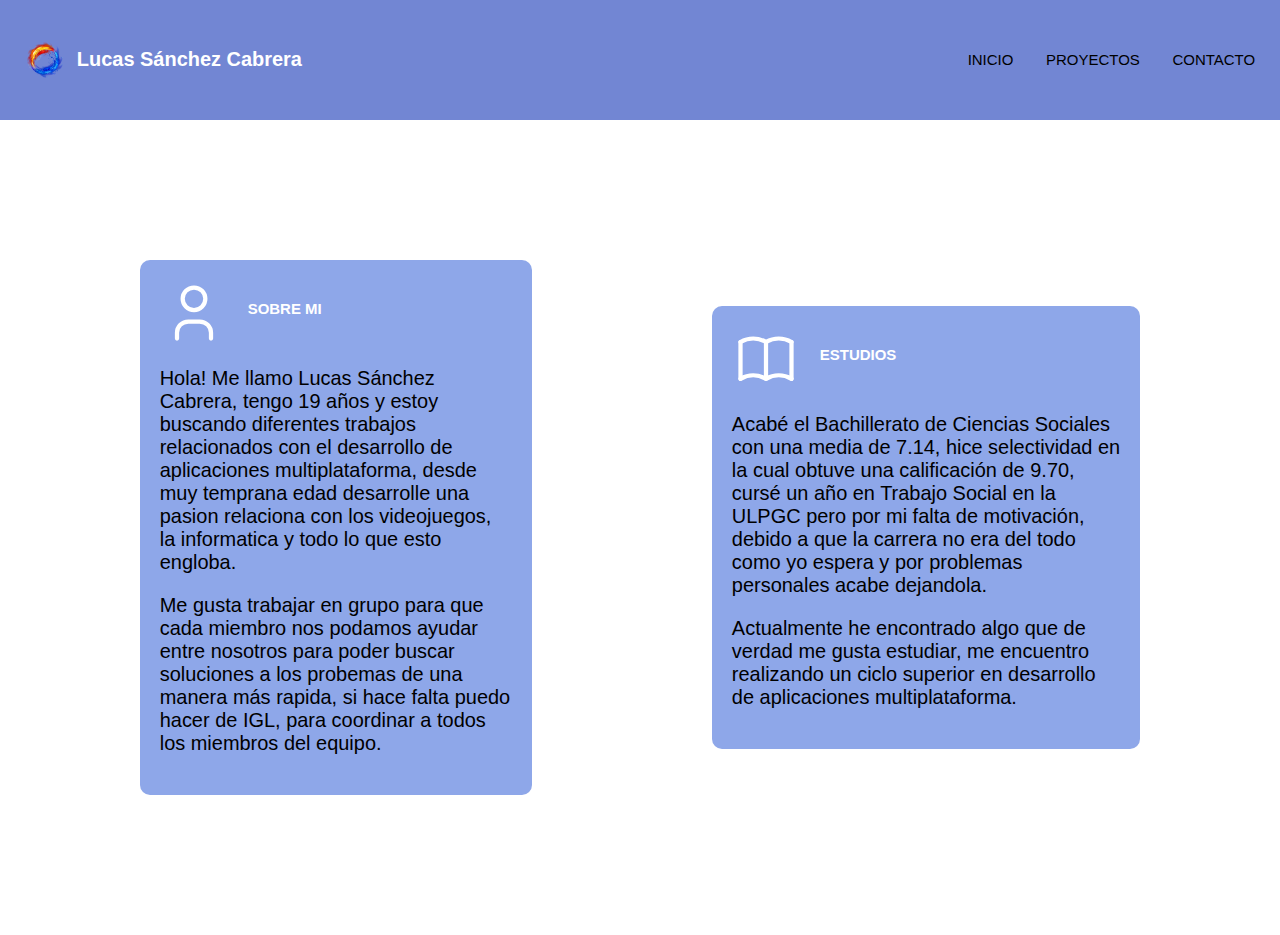
<file: index.html>
<!DOCTYPE html>
<html lang="es">

<head>
    <meta charset="UTF-8">
    <meta http-equiv="X-UA-Compatible" content="IE=edge">
    <meta name="viewport" content="width=device-width, initial-scale=1.0">
    <link rel="stylesheet" href="./styles.css">
    <title>Segundo Portfolio</title>
</head>

<body>
    
    <header class="encabezado">
        <div class="logo">
            <img class="encabezado-img" src="./5a3007345e5c27.4764483715130970123865.png" alt="logo">
            <h1 class="encabezado-text">Lucas Sánchez Cabrera</h1>
        </div>
        
        <nav class="barra-navegacion">
            <a href="./index.html" class="nav-link">Inicio</a>
            <a href="./heroes.html"class="nav-link">Proyectos</a>
            <a href="./contacto.html"class="nav-link">Contacto</a>
        </nav>

    </header>

    <main>
        <section class="informacion">
            <div class="elemento-informacion">
                <div class="titulo-informacion">
                    <svg xmlns="http://www.w3.org/2000/svg" class="icon icon-tabler icon-tabler-user" width="68" height="68" viewBox="0 0 24 24" stroke-width="1.5" stroke="#ffffff" fill="none" stroke-linecap="round" stroke-linejoin="round">
                        <path stroke="none" d="M0 0h24v24H0z" fill="none"/>
                        <circle cx="12" cy="7" r="4" />
                        <path d="M6 21v-2a4 4 0 0 1 4 -4h4a4 4 0 0 1 4 4v2" />
                      </svg>
                    <h1>Sobre mi</h1>

                </div>

                <div class="texto-informacion">
                    
                    <p>
                        Hola! Me llamo Lucas Sánchez Cabrera, tengo 19 años y estoy buscando diferentes trabajos relacionados con el desarrollo de aplicaciones multiplataforma, desde muy temprana edad desarrolle una pasion relaciona con los videojuegos, la informatica y todo lo que esto engloba.                   
                    </p>

                    <p>
                        Me gusta trabajar en grupo para que cada miembro nos podamos ayudar entre nosotros para poder buscar soluciones a los probemas de una manera más rapida, si hace falta puedo hacer de IGL, para coordinar a todos los miembros del equipo.
                    </p>
                    
                </div>

            </div>

            <div class="elemento-informacion">
                <div class="titulo-informacion" >
                    <svg xmlns="http://www.w3.org/2000/svg" class="icon icon-tabler icon-tabler-book" width="68" height="68" viewBox="0 0 24 24" stroke-width="1.5" stroke="#ffffff" fill="none" stroke-linecap="round" stroke-linejoin="round">
                        <path stroke="none" d="M0 0h24v24H0z" fill="none"/>
                        <path d="M3 19a9 9 0 0 1 9 0a9 9 0 0 1 9 0" />
                        <path d="M3 6a9 9 0 0 1 9 0a9 9 0 0 1 9 0" />
                        <line x1="3" y1="6" x2="3" y2="19" />
                        <line x1="12" y1="6" x2="12" y2="19" />
                        <line x1="21" y1="6" x2="21" y2="19" />
                      </svg>
                    <h1>Estudios</h1>
                </div>

                <div class="texto-informacion">
                 
                    <p>
                    Acabé el Bachillerato de Ciencias Sociales con una media de 7.14, hice selectividad en la cual obtuve una calificación de 9.70, cursé un año en Trabajo Social en la ULPGC pero por mi falta de motivación, debido a que la carrera no era del todo como yo espera y por  problemas personales acabe dejandola.
                    </p>

                    <p>
                    Actualmente he encontrado algo que de verdad me gusta estudiar, me encuentro realizando un ciclo superior en desarrollo de aplicaciones multiplataforma.
                    </p>  
                </div>
            </div>
        </section>
    </main>
</body>

</html>
</file>
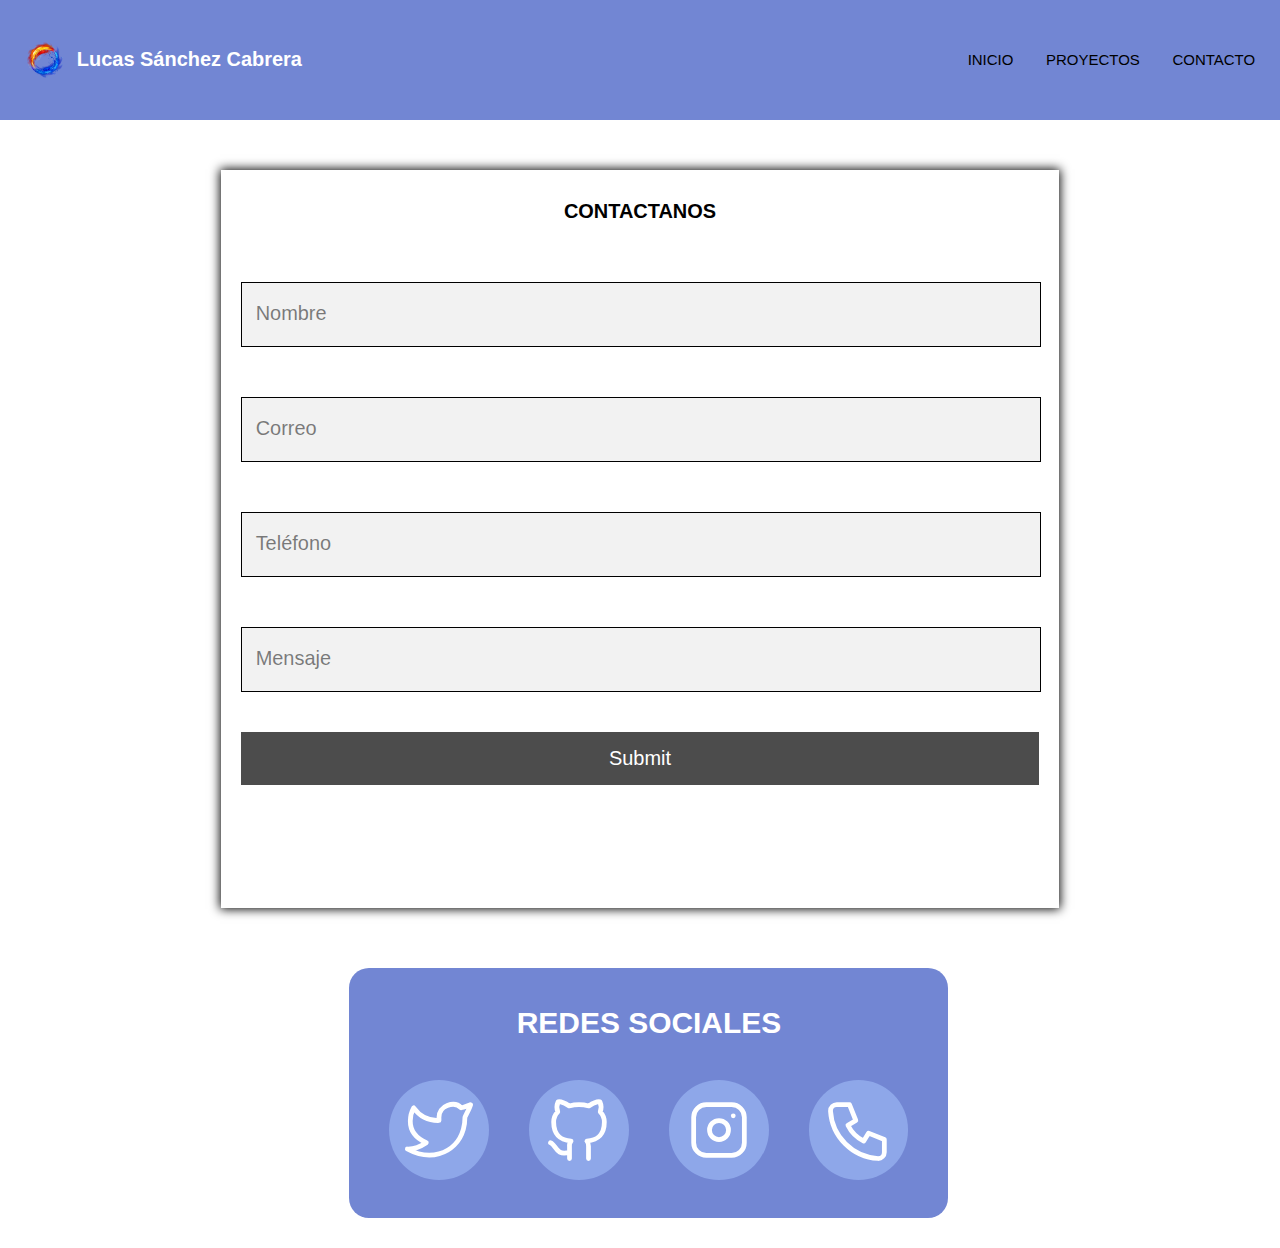
<file: contacto.html>
<!DOCTYPE html>
<html lang="es">

<head>
    <meta charset="UTF-8">
    <meta http-equiv="X-UA-Compatible" content="IE=edge">
    <meta name="viewport" content="width=device-width, initial-scale=1.0">
    <link rel="stylesheet" href="./styles.css">
    <title>Segundo Portfolio</title>

</head>

<body>
    
    <header class="encabezado">
        <div class="logo">
            <img class="encabezado-img" src="./5a3007345e5c27.4764483715130970123865.png" alt="logo">
            <h1 class="encabezado-text">Lucas Sánchez Cabrera</h1>
        </div>
        
        <nav class="barra-navegacion">
            <a href="index.html" class="nav-link">Inicio</a>
            <a href="./heroes.html"class="nav-link">Proyectos</a>
            <a href="contacto.html"class="nav-link">Contacto</a>
        </nav>

    </header>

    <main>
        
        <form action="" class="formulario" id="form">
            <h1 class="formulario__titulo">Contactanos</h1>
            <input type="text" class="formulario__input" id="name">
            <label for="" class="formulario__label">Nombre</label>
            <input type="text" class="formulario__input" id="email">
            <label for="" class="formulario__label">Correo</label>
            <input type="text" class="formulario__input" id="telefono">
            <label for="" class="formulario__label">Teléfono</label>
            <input type="text" class="formulario__input" id="mensaje">
            <label for="" class="formulario__label">Mensaje</label>
            <input type="submit" class="formulario__submit">

            <p class="warning" id="warning"></p>
            
        </form>

        <script src="script.js"></script>

        <section class="redes">
            <h1 class="redes__encabezado">REDES SOCIALES</h1>

            <div class="redes-en">
                <div class="red">
                    <svg xmlns="http://www.w3.org/2000/svg" class="icon icon-tabler icon-tabler-brand-twitter" width="76" height="76" viewBox="0 0 24 24" stroke-width="1.5" stroke="#ffffff" fill="none" stroke-linecap="round" stroke-linejoin="round">
                        <path stroke="none" d="M0 0h24v24H0z" fill="none"/>
                        <path d="M22 4.01c-1 .49 -1.98 .689 -3 .99c-1.121 -1.265 -2.783 -1.335 -4.38 -.737s-2.643 2.06 -2.62 3.737v1c-3.245 .083 -6.135 -1.395 -8 -4c0 0 -4.182 7.433 4 11c-1.872 1.247 -3.739 2.088 -6 2c3.308 1.803 6.913 2.423 10.034 1.517c3.58 -1.04 6.522 -3.723 7.651 -7.742a13.84 13.84 0 0 0 .497 -3.753c-.002 -.249 1.51 -2.772 1.818 -4.013z" />
                    </svg>

                    
                    
                </div>

                <div class="red">
                    <svg xmlns="http://www.w3.org/2000/svg" class="icon icon-tabler icon-tabler-brand-github" width="76" height="76" viewBox="0 0 24 24" stroke-width="1.5" stroke="#ffffff" fill="none" stroke-linecap="round" stroke-linejoin="round">
                        <path stroke="none" d="M0 0h24v24H0z" fill="none"/>
                        <path d="M9 19c-4.3 1.4 -4.3 -2.5 -6 -3m12 5v-3.5c0 -1 .1 -1.4 -.5 -2c2.8 -.3 5.5 -1.4 5.5 -6a4.6 4.6 0 0 0 -1.3 -3.2a4.2 4.2 0 0 0 -.1 -3.2s-1.1 -.3 -3.5 1.3a12.3 12.3 0 0 0 -6.2 0c-2.4 -1.6 -3.5 -1.3 -3.5 -1.3a4.2 4.2 0 0 0 -.1 3.2a4.6 4.6 0 0 0 -1.3 3.2c0 4.6 2.7 5.7 5.5 6c-.6 .6 -.6 1.2 -.5 2v3.5" />
                    </svg>
                </div>

                <div class="red">
                    <svg xmlns="http://www.w3.org/2000/svg" class="icon icon-tabler icon-tabler-brand-instagram" width="76" height="76" viewBox="0 0 24 24" stroke-width="1.5" stroke="#ffffff" fill="none" stroke-linecap="round" stroke-linejoin="round">
                        <path stroke="none" d="M0 0h24v24H0z" fill="none"/>
                        <rect x="4" y="4" width="16" height="16" rx="4" />
                        <circle cx="12" cy="12" r="3" />
                        <line x1="16.5" y1="7.5" x2="16.5" y2="7.501" />
                    </svg>

                </div>

                <div class="red">
                    <svg xmlns="http://www.w3.org/2000/svg" class="icon icon-tabler icon-tabler-phone" width="76" height="76" viewBox="0 0 24 24" stroke-width="1.5" stroke="#ffffff" fill="none" stroke-linecap="round" stroke-linejoin="round">
                        <path stroke="none" d="M0 0h24v24H0z" fill="none"/>
                        <path d="M5 4h4l2 5l-2.5 1.5a11 11 0 0 0 5 5l1.5 -2.5l5 2v4a2 2 0 0 1 -2 2a16 16 0 0 1 -15 -15a2 2 0 0 1 2 -2" />
                    </svg>

                </div>




            </div>

        </section>




    </main>
</body>

</html>
</file>
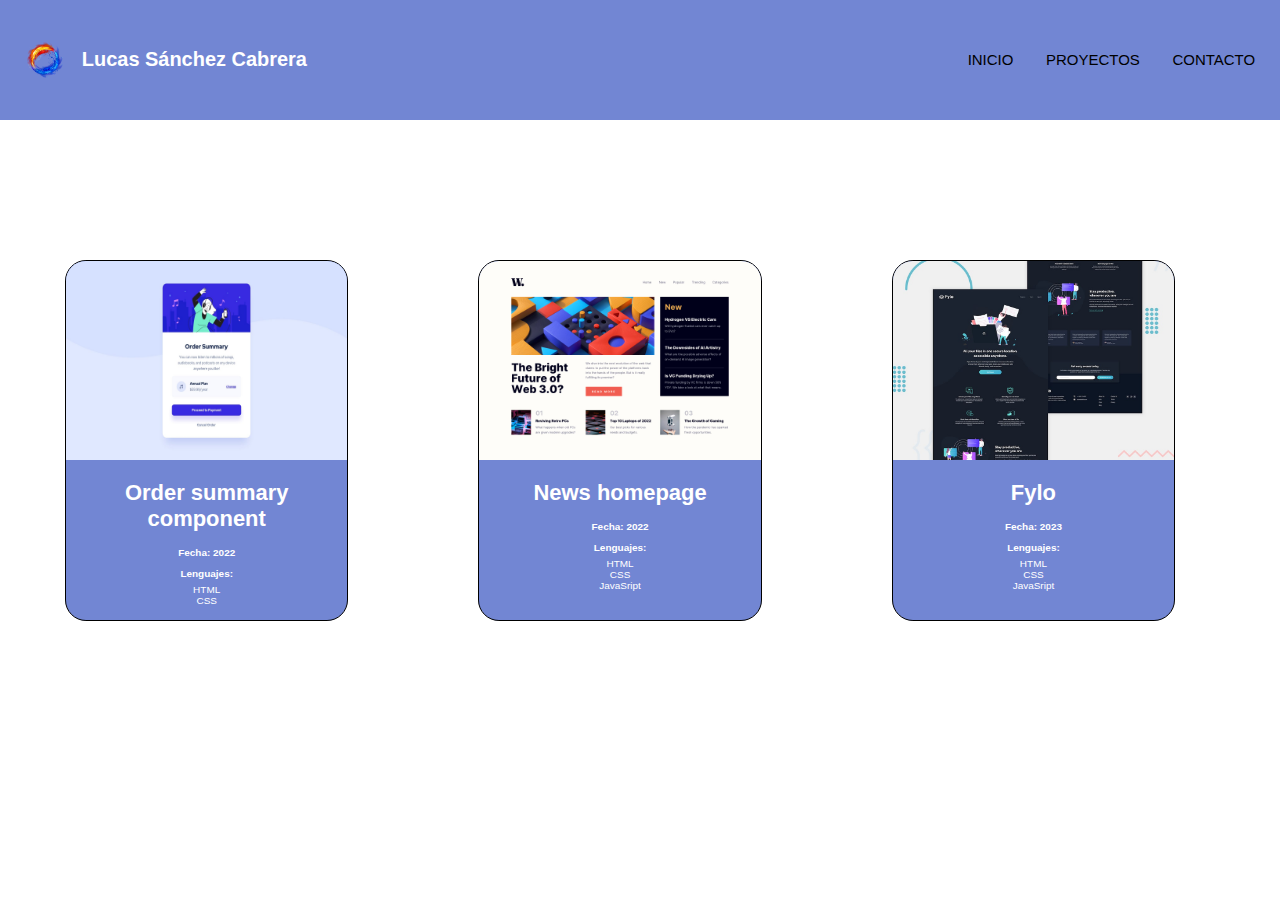
<file: heroes.html>
<!DOCTYPE html>
<html lang="en-us">
  <head>
    <meta charset="UTF-8">
    <meta http-equiv="X-UA-Compatible" content="IE=edge">
    <meta name="viewport" content="width=device-width, initial-scale=1.0">
    <title>Segundo Portfolio</title>
    <link href="https://fonts.googleapis.com/css?family=Faster+One" rel="stylesheet">
    <link rel="stylesheet" href="style.css">
  </head>

  <body>

    <header class="encabezado">
      <div class="logo">
          <img class="encabezado-img" src="./5a3007345e5c27.4764483715130970123865.png" alt="logo">
          <h1 class="encabezado-text">Lucas Sánchez Cabrera</h1>
      </div>
      
      <nav class="barra-navegacion">
          <a href="./index.html" class="nav-link">Inicio</a>
          <a href="./heroes.html"class="nav-link">Proyectos</a>
          <a href="./contacto.html"class="nav-link">Contacto</a>
      </nav>

    </header>

    <section>

    </section>

    <script src="script2.js"></script>

  </body>
</html>
</file>
<file: styles.css>
/* ENCABEZADO PARTE*/
html{
    font-size: 62.4%;
}
    
body{
    margin: 0;
    font-family: sans-serif;
    background-color: white;

}

.encabezado{
    display: flex;
    flex-direction: column;
    align-items: center;
    background-color: #7286D3;
    justify-content: center;
    height: 14rem;

}

.logo{
    display: flex;
    flex-direction: row;
    justify-content: space-between;
    color: #ffff;
    align-items: center;
    justify-content: center;
    margin-bottom: 1.5rem;
    
}

.encabezado-img{
    height: 4rem;
    padding-right: 1.2rem;
}

.encabezado-text{
    font-size: 2rem;
}


nav a{
    font-size: 1.3rem;
    text-decoration: none;
    text-transform: uppercase;
    color: black;
    align-items: center;
    padding: 1rem;
    margin: 0.5rem;
}

.nav-link:hover{
    color: #ffff;
    background: #2B3467;
    border-radius: 50px;
    
}


.informacion{
   margin: 5rem;
    
}

.elemento-informacion{
    padding: 2rem;
    margin-bottom: 6rem;
    background-color: #8EA7E9;
    border-radius: 1rem;


}

.titulo-informacion{
    display: flex;
    align-items: center;
    margin-bottom: 2rem;
   
}


.titulo-informacion h1{
    margin-left: 2rem;
    font-size: 1.5rem;
    color: #ffff;
    margin-bottom: 2rem;
    text-transform: uppercase;
}


.texto-informacion p{
    font-size: 1.5rem;
    font-family: 'Franklin Gothic Medium', 'Arial Narrow', Arial, sans-serif;
    margin-bottom: 2rem;

}


.contactos{
    align-items: center;
    justify-content: center;
}
/* FORMULARIO*/


.formulario{
    width: 27rem;
    margin: auto;
    margin-top: 5rem;
    position: relative;
    box-shadow: 0 0 10px 1px rgba(0, 0, 0, 1.5);
    padding: 2rem;
    height: 70rem;
    
}

.warning{
    width: 20rem;
    text-align: center;
    margin: auto;
    color: red;
    margin-top: 2rem;
    font-size: 1.5rem;
    text-transform: uppercase;
    
}

.formulario__titulo{
    text-align: center;
    margin-top: 1rem;
    font-size: 2rem;
    text-transform: uppercase;
    margin-bottom: 6rem;
}

.formulario__input, .formulario__label, .formulario__submit{
    display: block;
    width: 100%;
    font-size: 2rem;

}

.formulario__input{
    padding: 20px;
    border: 1px solid rgba(0, 0, 0, 1.5);
    margin-bottom: 4rem;
    width: 23rem;
    background: rgba(0, 0, 0, 0.05);
    margin-top: 5rem;

}

.formulario__label{
    padding-left: 15px;
    position: absolute;
    margin-top: -85px;
    z-index: -20;
    color: rgba(0, 0, 0, 0.5);
    transition: all 0.2s;
}

.formulario__submit{
    background: rgba(0, 0, 0, 0.7);
    color: white;
    padding: 1.5rem 2rem;
    cursor: pointer;
    border: none;
}

.formulario__input:focus{
    outline: 2px solid black;
}

.formulario__input:focus + .formulario__label{
    margin-top: -140px;
}

.fijar{
    margin-top: -165px;
}

.redes{
    display: flex;
    flex-direction: column;
    margin: 3rem;
    margin-top: 6rem;
    align-items: center;
    justify-content: center;
    background-color: #7286D3;
    border-radius: 2rem;
    height: 75rem;
    width: 30rem;
  
}

.redes__encabezado{
    text-transform: uppercase;
    font-size: 3rem;
    color: white;
   

}


.red{
    display: flex;
    justify-content: center;
    align-items: center;
    background-color: #8EA7E9;
    width: 10rem;
    height: 10rem;
    border-radius: 50%;
    margin: 2rem;
    margin-bottom: 2rem;

}

.red:hover{
    background-color: #2B3467;
}


@media(min-width:400px){
    .encabezado{
        display: flex;
        flex-direction: row;
        height: 10rem;
        justify-content: flex-start;
        padding: 1rem;
    }

    .logo{
        margin: 1.5rem;
        display: flex;
        flex-direction: row;
        margin-right: auto;
    }

    
    .encabezado-text{
        font-size: 2rem;
    }
    
    nav a{
        font-size: 1.5rem;
        
    }
    
    .informacion{
        display: flex;
        flex-direction: row;
        align-items: center;
        justify-content: center
    }

    .elemento-informacion{
        margin: 9rem;
      
    }

    .texto-informacion p{
        font-size: 2rem;
    }

    .formulario{
        width: 80rem;
  
    }

    .formulario__input{
        margin-bottom: 4rem;
        width: 76rem;

    }

    .redes{
        margin-left: 35rem;
        height: 25rem;
        width: 60rem;
      
    }

    .redes-en{
        display: flex;
        flex-direction: row;
    }

}
</file>
<file: style.css>
/* || general styles */

html{
  font-size: 62.4%;
}
    
body{
  margin: 0;
  font-family: sans-serif;
  background-color: white;
}

  
  
/* header styles */
  
.encabezado{
  display: flex;
  flex-direction: column;
  align-items: center;
  background-color: #7286D3;
  justify-content: center;
  height: 14rem;
}

.logo{
  display: flex;
  flex-direction: row;
  justify-content: space-between;
  color: #ffff;
  align-items: center;
  justify-content: center;
  margin-bottom: 1.5rem;
}

.encabezado-img{
  height: 4rem;
  padding-right: 1.2rem;
}

.encabezado-text{
  font-size: 2rem;
}


nav a{
  font-size: 1.3rem;
  text-decoration: none;
  text-transform: uppercase;
  color: black;
  align-items: center;
  padding: 1rem;
  margin: 0.5rem;
}

.nav-link:hover{
  color: #ffff;
  background: #2B3467;
  border-radius: 50px;
    
}
  
/* section styles */
  
section article {
  margin: 5rem;
  display: flex;
  flex-direction: column;
  text-align: center;
  background-color: #7286D3;
  border-radius: 2.1rem;
  height: 36rem;
  color: white;
  border: solid black 0.1px;
}

@media(min-width:400px){
  .encabezado{
    display: flex;
    flex-direction: row;
    height: 10rem;
    justify-content: flex-start;
    padding: 1rem;
  }

  .logo{
    margin: 1.5rem;
    display: flex;
    flex-direction: row;
    margin-right: auto;
  }


  .encabezado-text{
    font-size: 2rem;
  }

  nav a{
    font-size: 1.5rem;
      
  }

  section article {
    width: 22%;
    margin: 6.5rem;
    margin-top: 14rem;
    float: left;
  }
  


}
  
  
section p {
  font-size: 1rem;
  margin: 0;
  text-align: center;

}
  
h2{
  font-size: 2.2rem;
  margin: 1rem;
  margin-top: 2rem;
}

h1{
  font-size: 1rem;
  margin: 0.5rem;

}

section img{
  height: 20rem;
  width: 100%;
  border-top-left-radius: 2rem;
  border-top-right-radius: 2rem;
}
</file>
